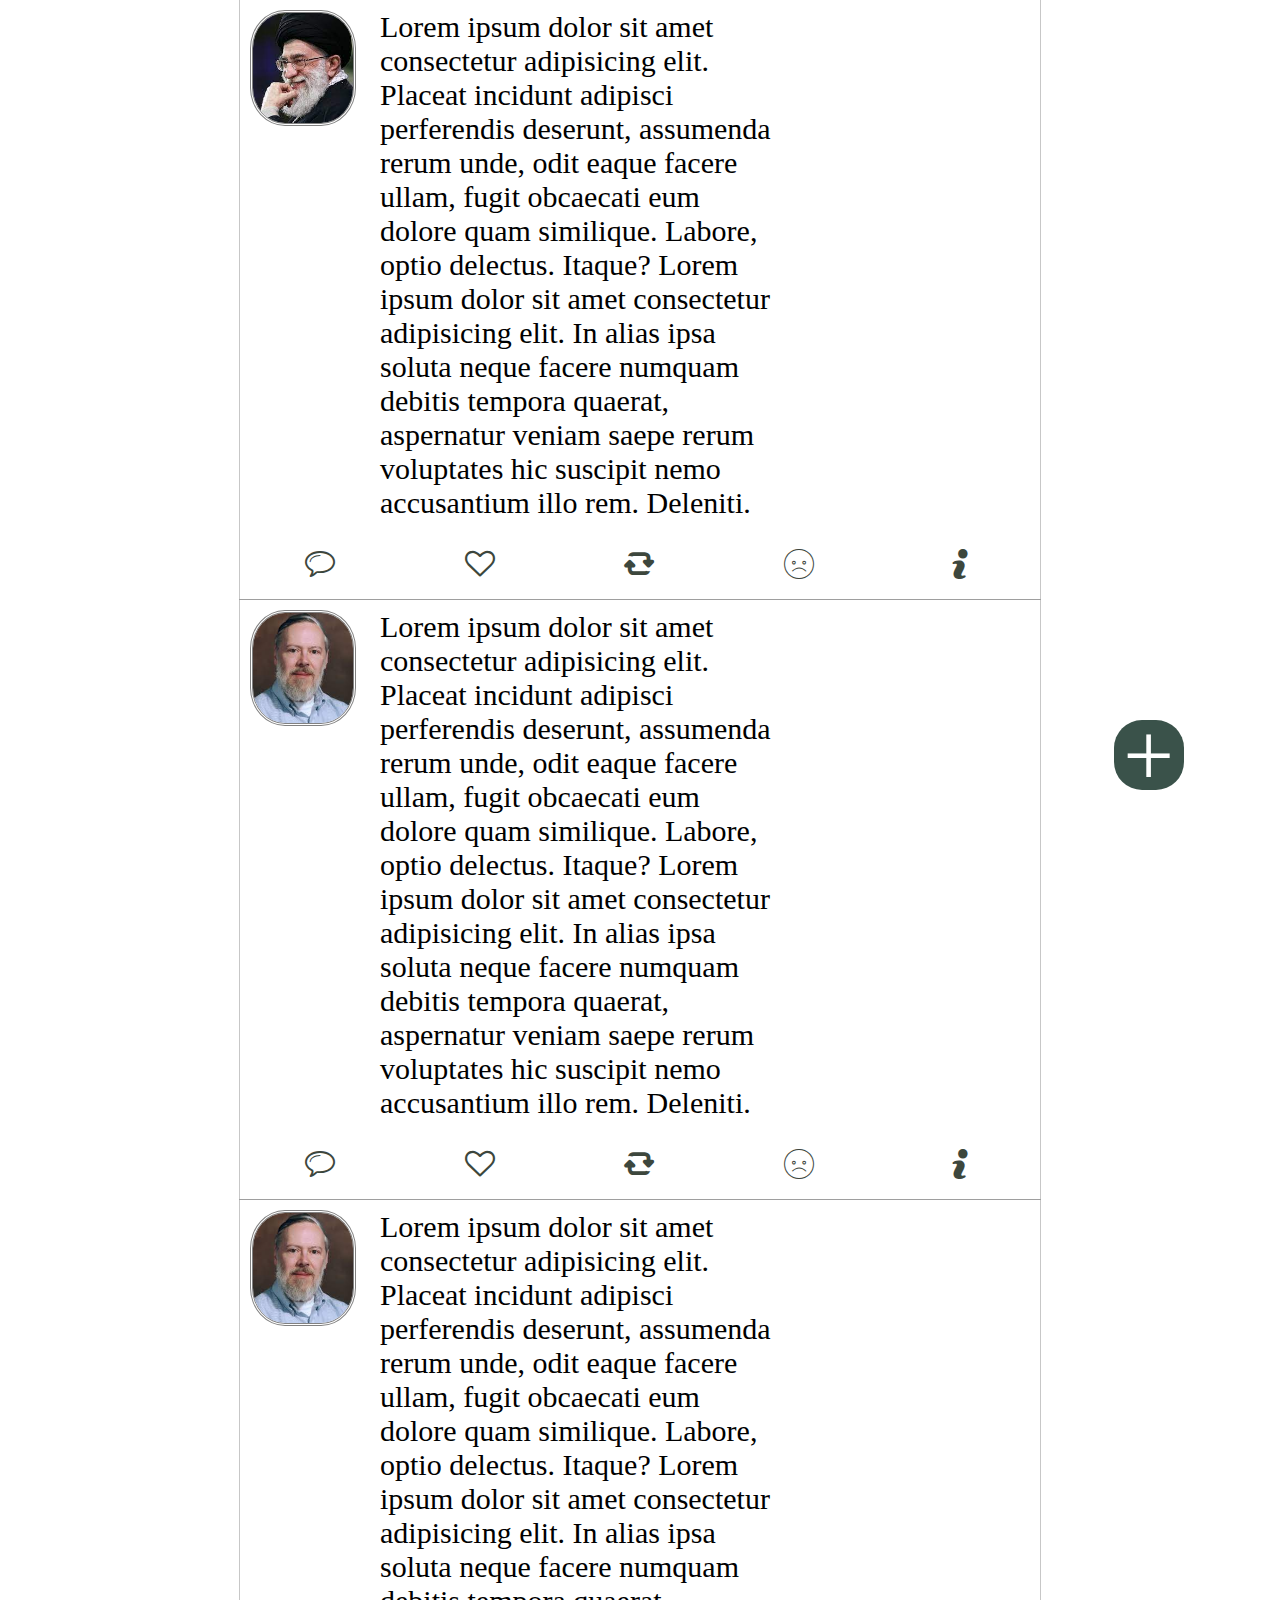
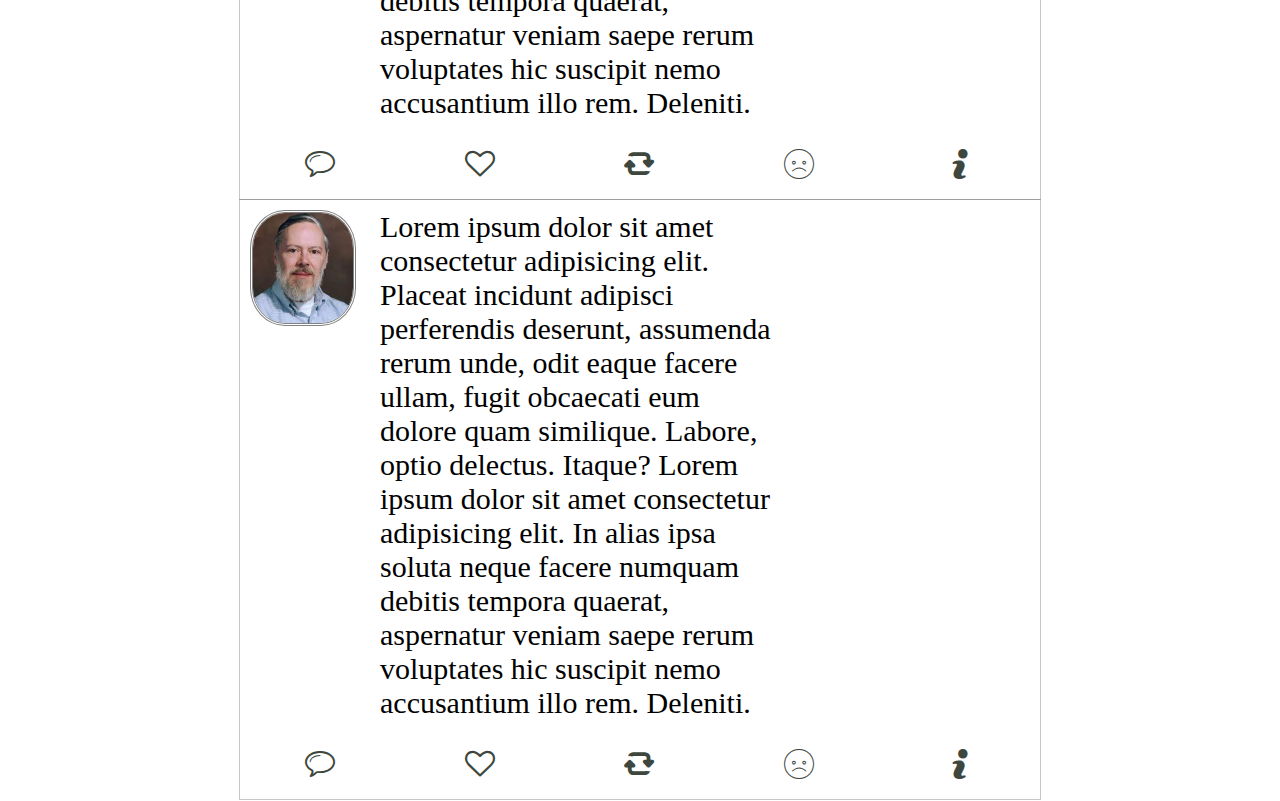
<file: index.html>
<!DOCTYPE html>
<html lang="fa-IR">
    <head>
        <link rel="stylesheet" href="style/style.css">
        <meta charset="UTF-8" />
        <meta http-equiv="X-UA-Compatible" content="IE=edge" />
        <meta
            name="viewport"
            content="width=device-width, initial-scale=1.0"
            ;
        />
        <title>Document</title>

    </head>
    <body>
        <div id="wrapper" class="flex">
            <main>
                <table class="collabse">
                    <tbody>
                        <tr>
                            <article>
                                <a href="#"
                                    ><img
                                        src="images/download.jpeg"
                                        alt="username"
                                /></a>
                                <p class="content">
                                    Lorem ipsum dolor sit amet consectetur
                                    adipisicing elit. Placeat incidunt adipisci
                                    perferendis deserunt, assumenda rerum unde,
                                    odit eaque facere ullam, fugit obcaecati eum
                                    dolore quam similique. Labore, optio
                                    delectus. Itaque? Lorem ipsum dolor sit amet
                                    consectetur adipisicing elit. In alias ipsa
                                    soluta neque facere numquam debitis tempora
                                    quaerat, aspernatur veniam saepe rerum
                                    voluptates hic suscipit nemo accusantium
                                    illo rem. Deleniti.
                                </p>
                                <footer class="footer">
                                    <div title="comments">A</div>
                                    <div title="like">B</div>
                                    <div title="republish">E</div>
                                    <div title="dislike">I</div>
                                    <div title="information">J</div>
                                </footer>
                            </article>
                            <article>
                                <a href="#"
                                    ><img
                                        src="images/download2.jpeg"
                                        alt="username"
                                /></a>
                                <p class="content">
                                    Lorem ipsum dolor sit amet consectetur
                                    adipisicing elit. Placeat incidunt adipisci
                                    perferendis deserunt, assumenda rerum unde,
                                    odit eaque facere ullam, fugit obcaecati eum
                                    dolore quam similique. Labore, optio
                                    delectus. Itaque? Lorem ipsum dolor sit amet
                                    consectetur adipisicing elit. In alias ipsa
                                    soluta neque facere numquam debitis tempora
                                    quaerat, aspernatur veniam saepe rerum
                                    voluptates hic suscipit nemo accusantium
                                    illo rem. Deleniti.
                                </p>
                                <footer class="footer">
                                    <div title="comments">A</div>
                                    <div title="like">B</div>
                                    <div title="republish">E</div>
                                    <div title="dislike">I</div>
                                    <div title="information">J</div>
                                </footer>
                            </article>
                            <article>
                                <a href="#"
                                    ><img
                                        src="images/download2.jpeg"
                                        alt="username"
                                /></a>
                                <p class="content">
                                    Lorem ipsum dolor sit amet consectetur
                                    adipisicing elit. Placeat incidunt adipisci
                                    perferendis deserunt, assumenda rerum unde,
                                    odit eaque facere ullam, fugit obcaecati eum
                                    dolore quam similique. Labore, optio
                                    delectus. Itaque? Lorem ipsum dolor sit amet
                                    consectetur adipisicing elit. In alias ipsa
                                    soluta neque facere numquam debitis tempora
                                    quaerat, aspernatur veniam saepe rerum
                                    voluptates hic suscipit nemo accusantium
                                    illo rem. Deleniti.
                                </p>
                                <footer class="footer">
                                    <div title="comments">A</div>
                                    <div title="like">B</div>
                                    <div title="republish">E</div>
                                    <div title="dislike">I</div>
                                    <div title="information">J</div>
                                </footer>
                            </article>
                            <article>
                                <a href="#"
                                    ><img
                                        src="images/download2.jpeg"
                                        alt="username"
                                /></a>
                                <p class="content">
                                    Lorem ipsum dolor sit amet consectetur
                                    adipisicing elit. Placeat incidunt adipisci
                                    perferendis deserunt, assumenda rerum unde,
                                    odit eaque facere ullam, fugit obcaecati eum
                                    dolore quam similique. Labore, optio
                                    delectus. Itaque? Lorem ipsum dolor sit amet
                                    consectetur adipisicing elit. In alias ipsa
                                    soluta neque facere numquam debitis tempora
                                    quaerat, aspernatur veniam saepe rerum
                                    voluptates hic suscipit nemo accusantium
                                    illo rem. Deleniti.
                                </p>
                                <footer class="footer">
                                    <div title="comments">A</div>
                                    <div title="like">B</div>
                                    <div title="republish">E</div>
                                    <div title="dislike">I</div>
                                    <div title="information">J</div>
                                </footer>
                            </article>
                        </tr>
                    </tbody>
                </table>
            </main>
            <aside>
                <section>+</section>
                <div class="creator-wrapper none">
                    <textarea
                        placeholder="hello"
                        name="poster"
                        id="pos1"
                        cols="30"
                        rows="21"
                    ></textarea>
                    <button class="button">insert</button>
                </div>
            </aside>
        </div>

        <script src="index.js" defer></script>
    </body>
</html>
</file>
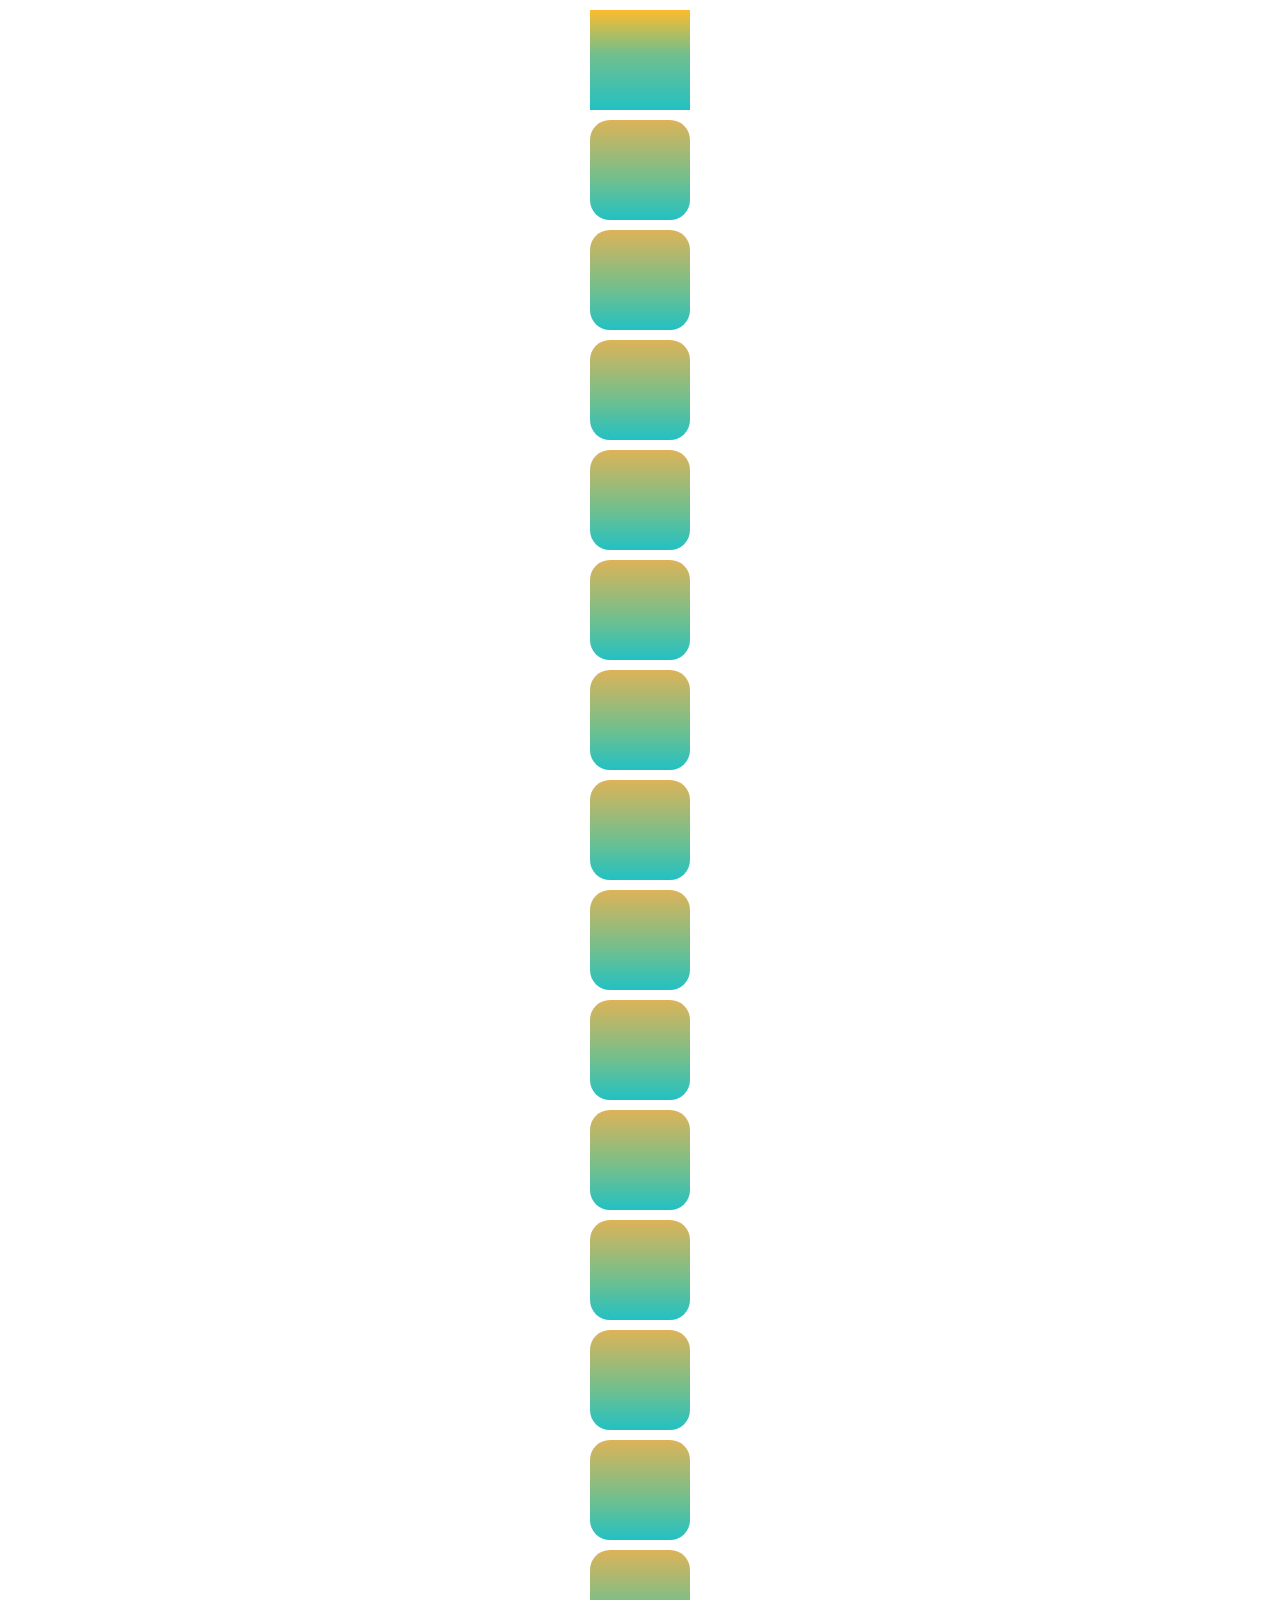
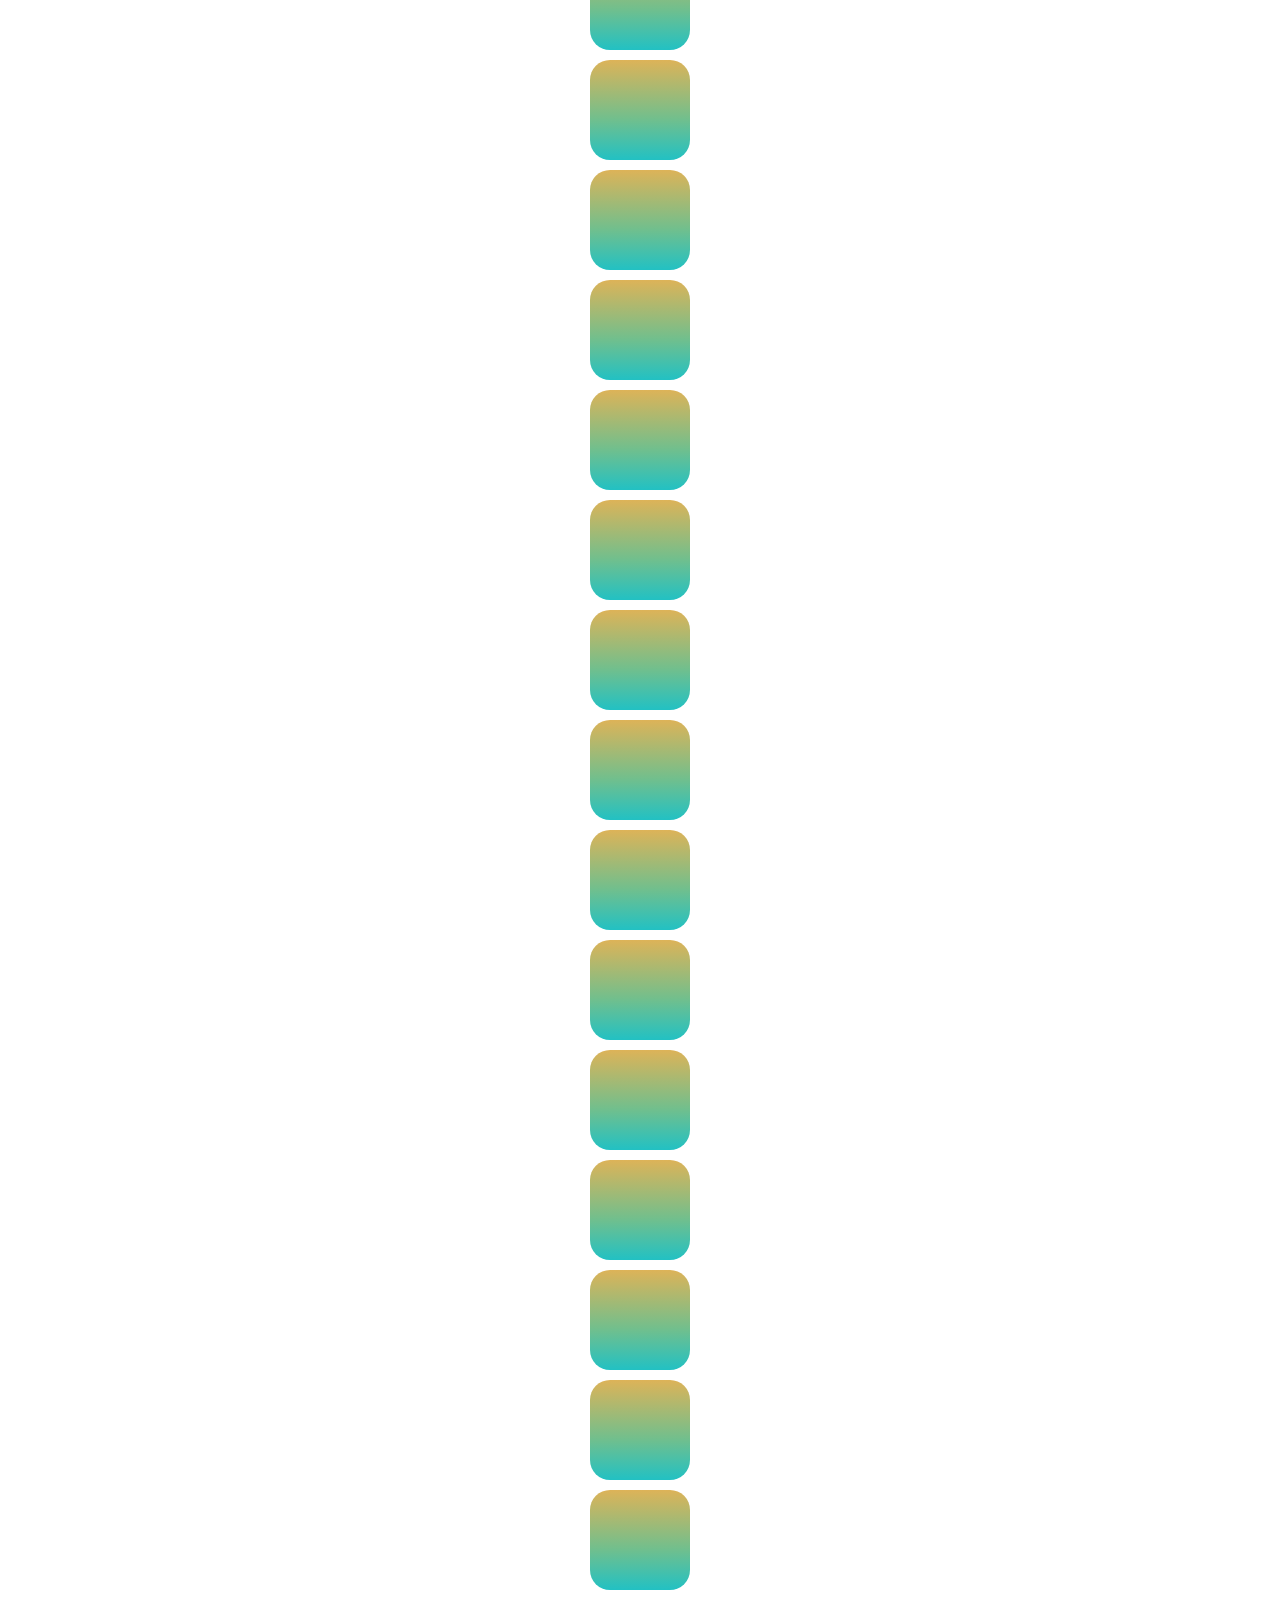
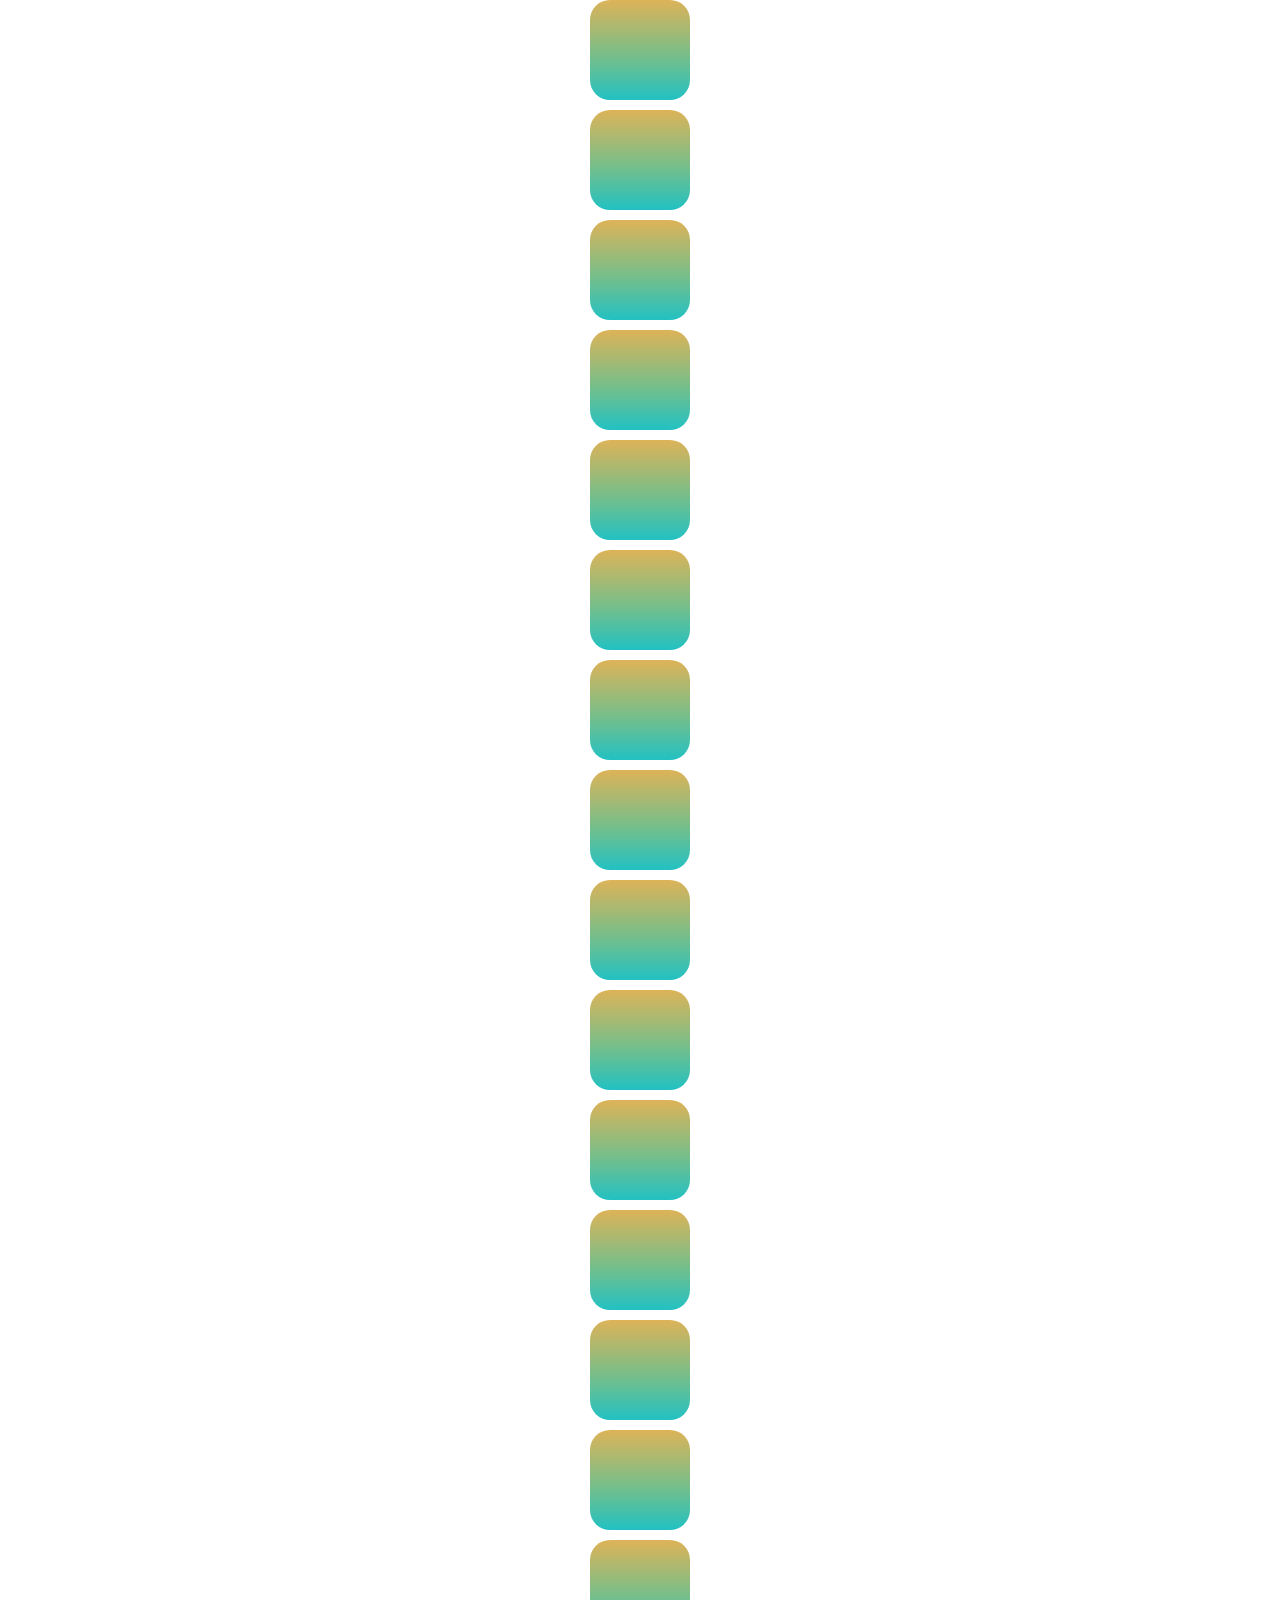
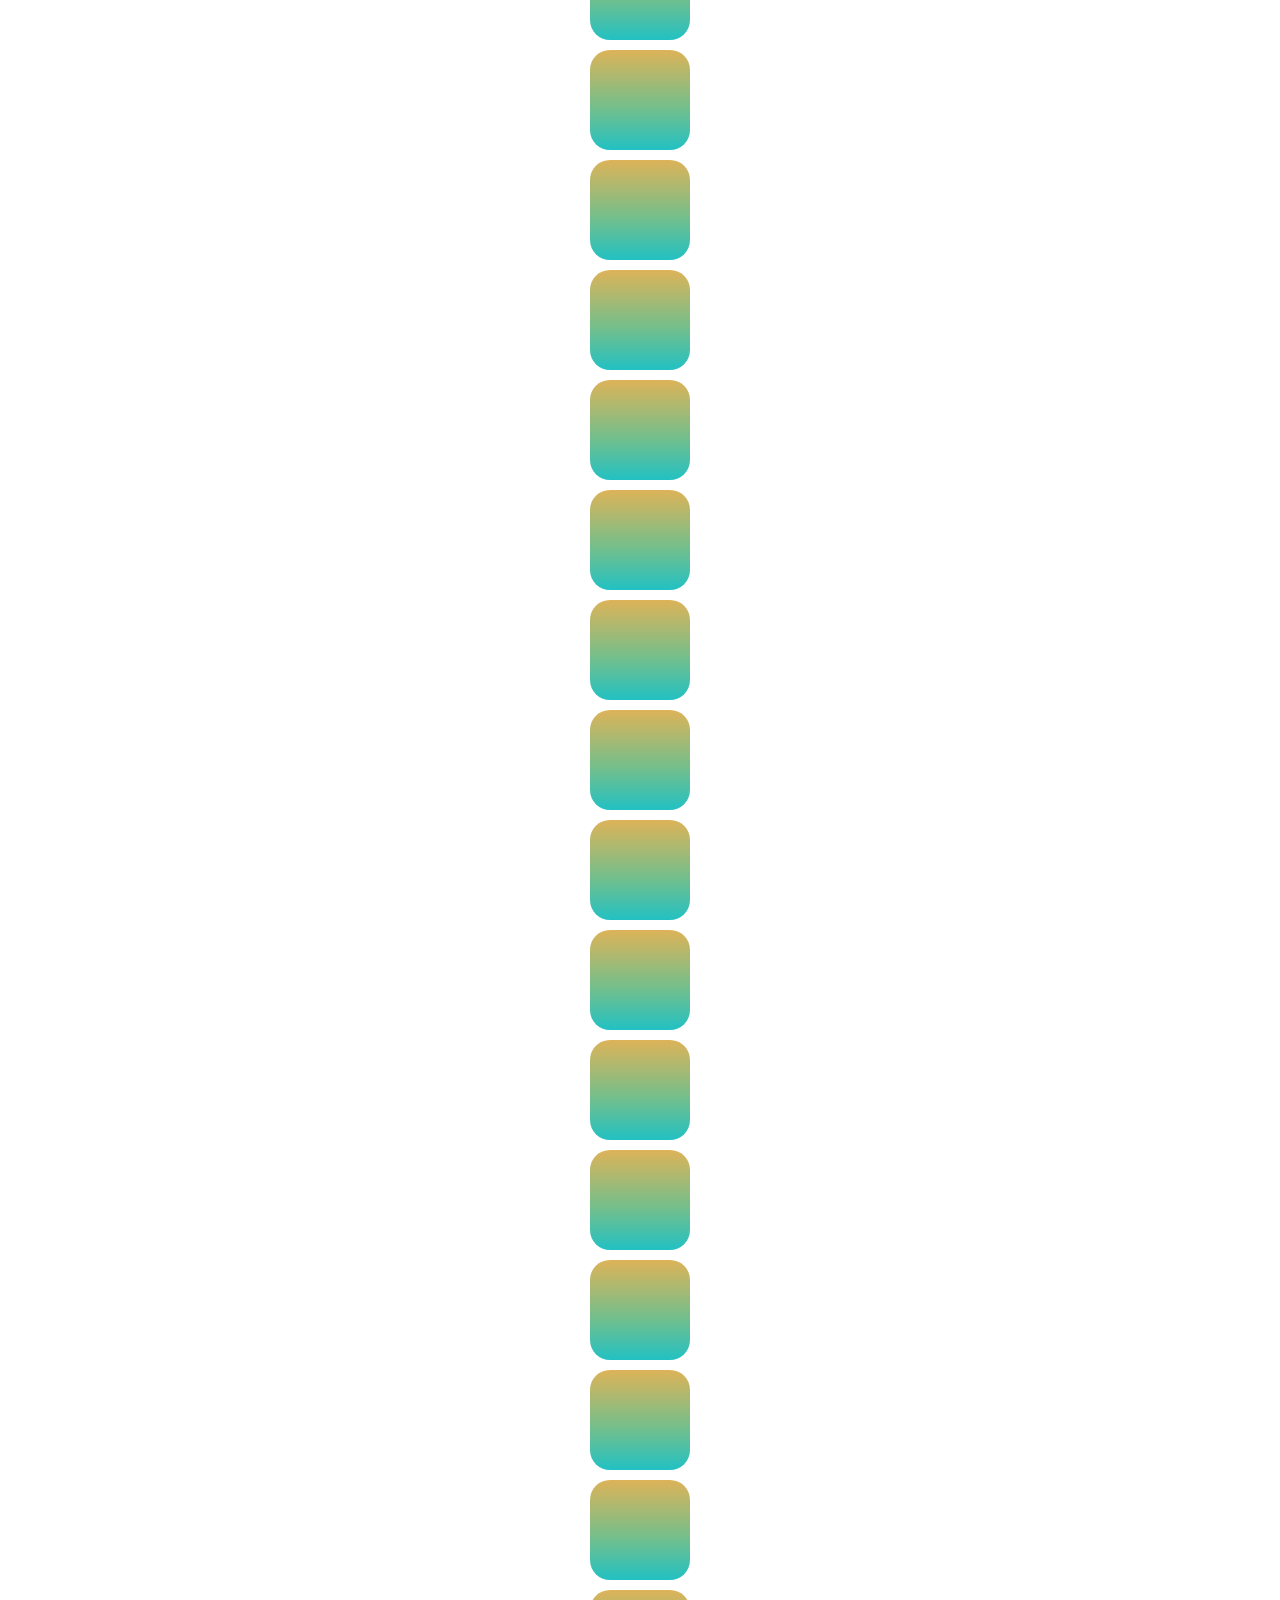
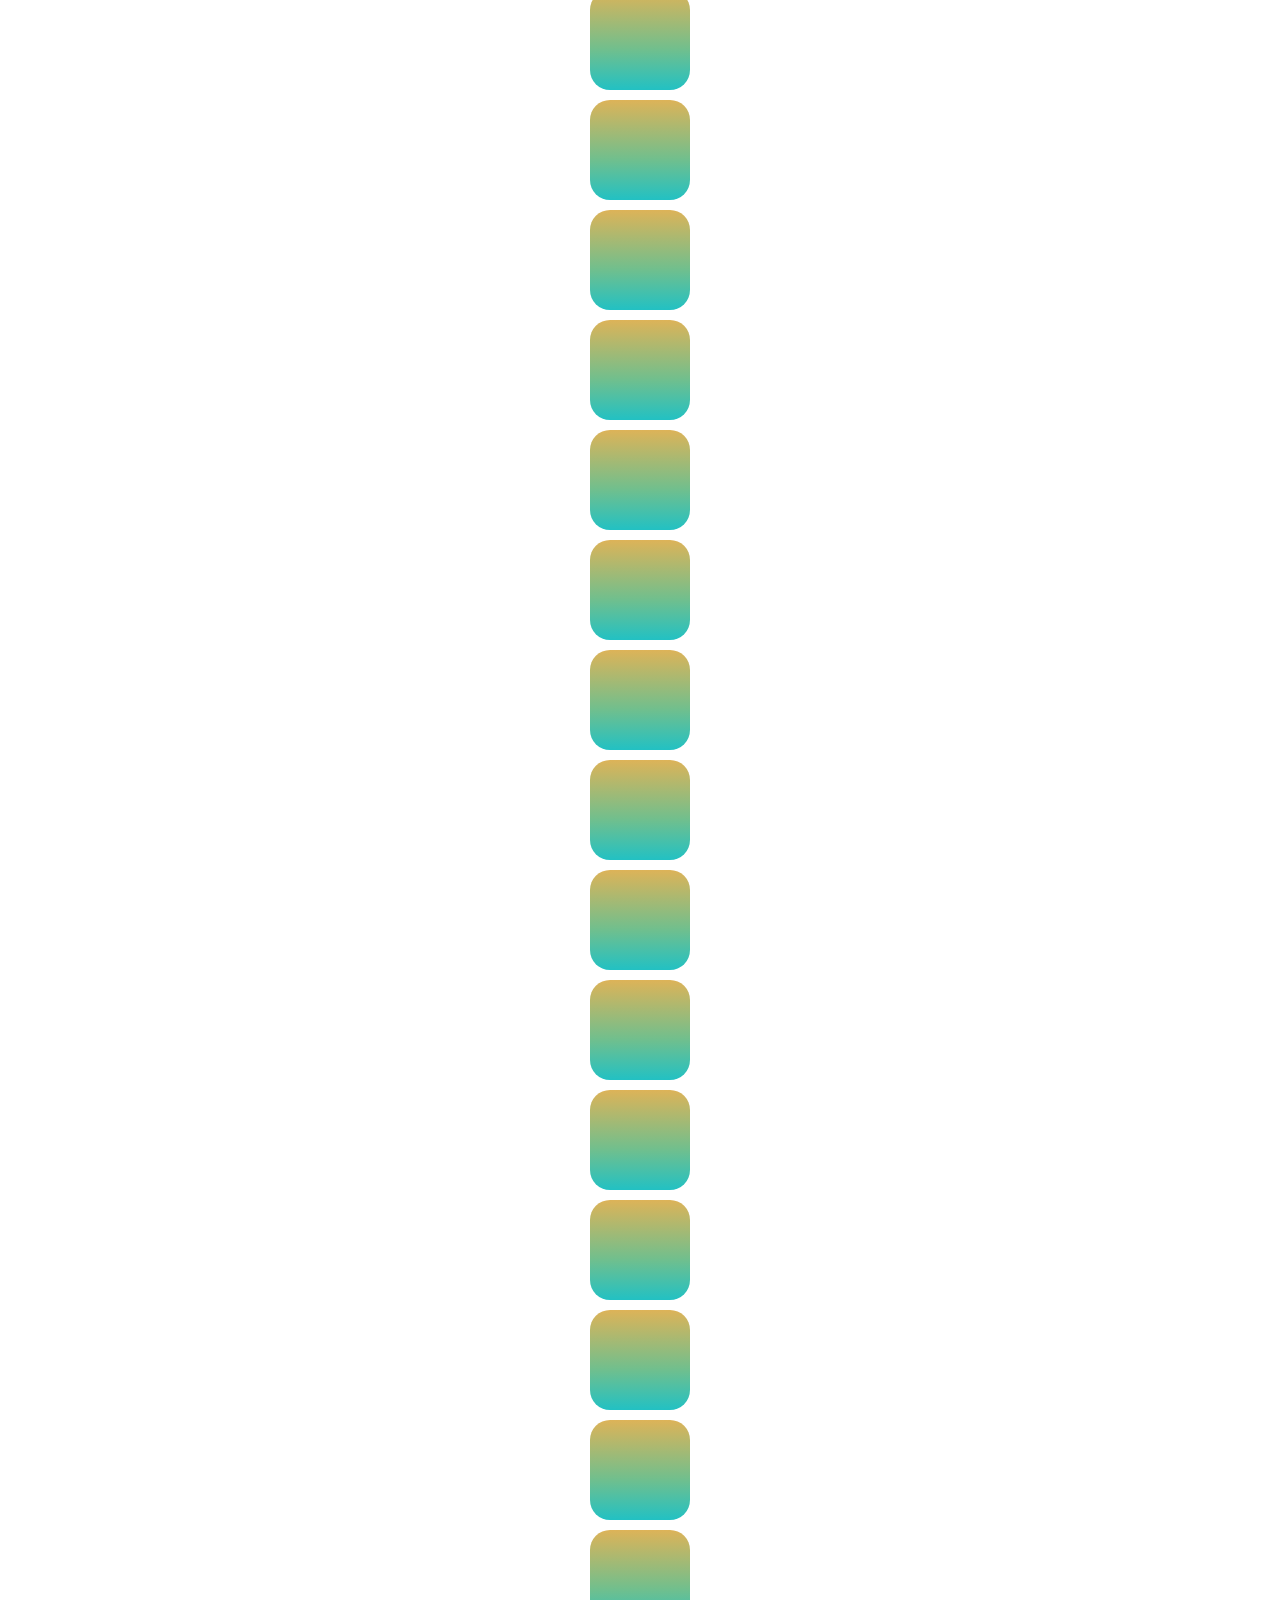
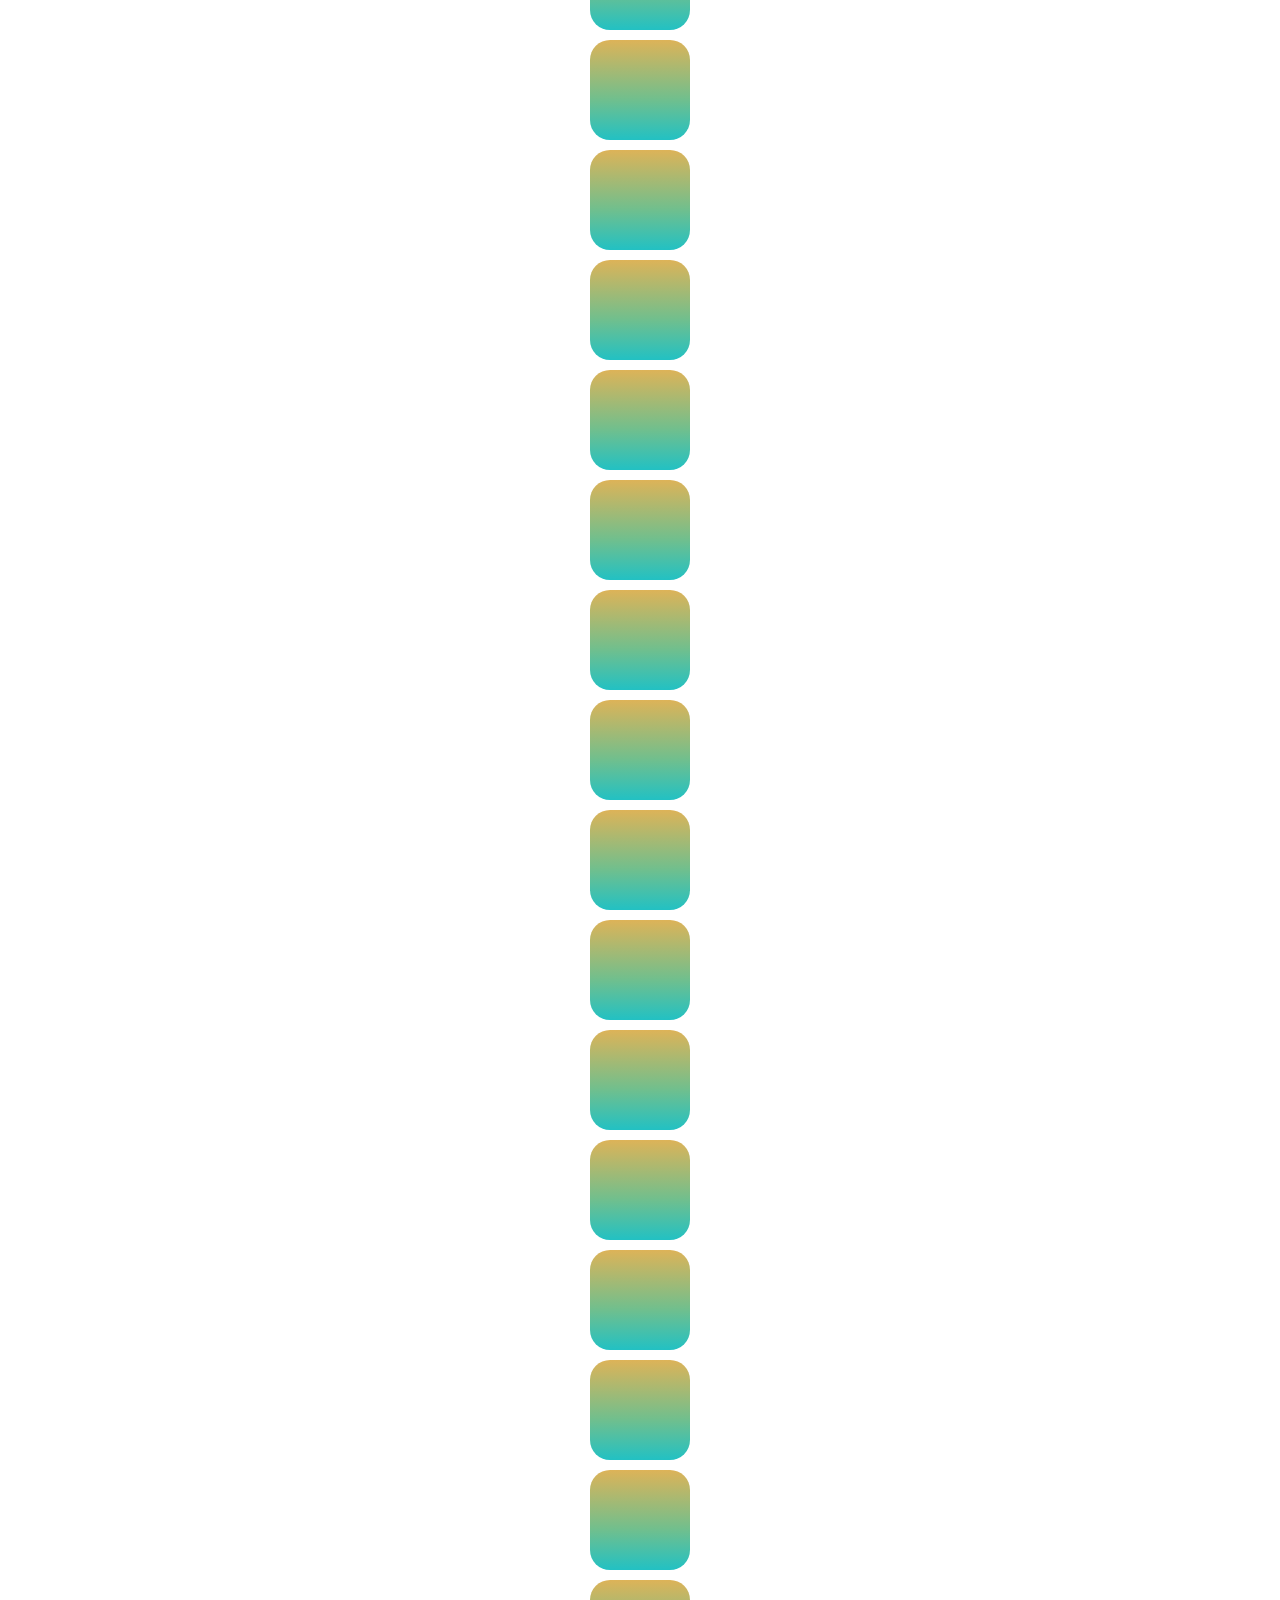
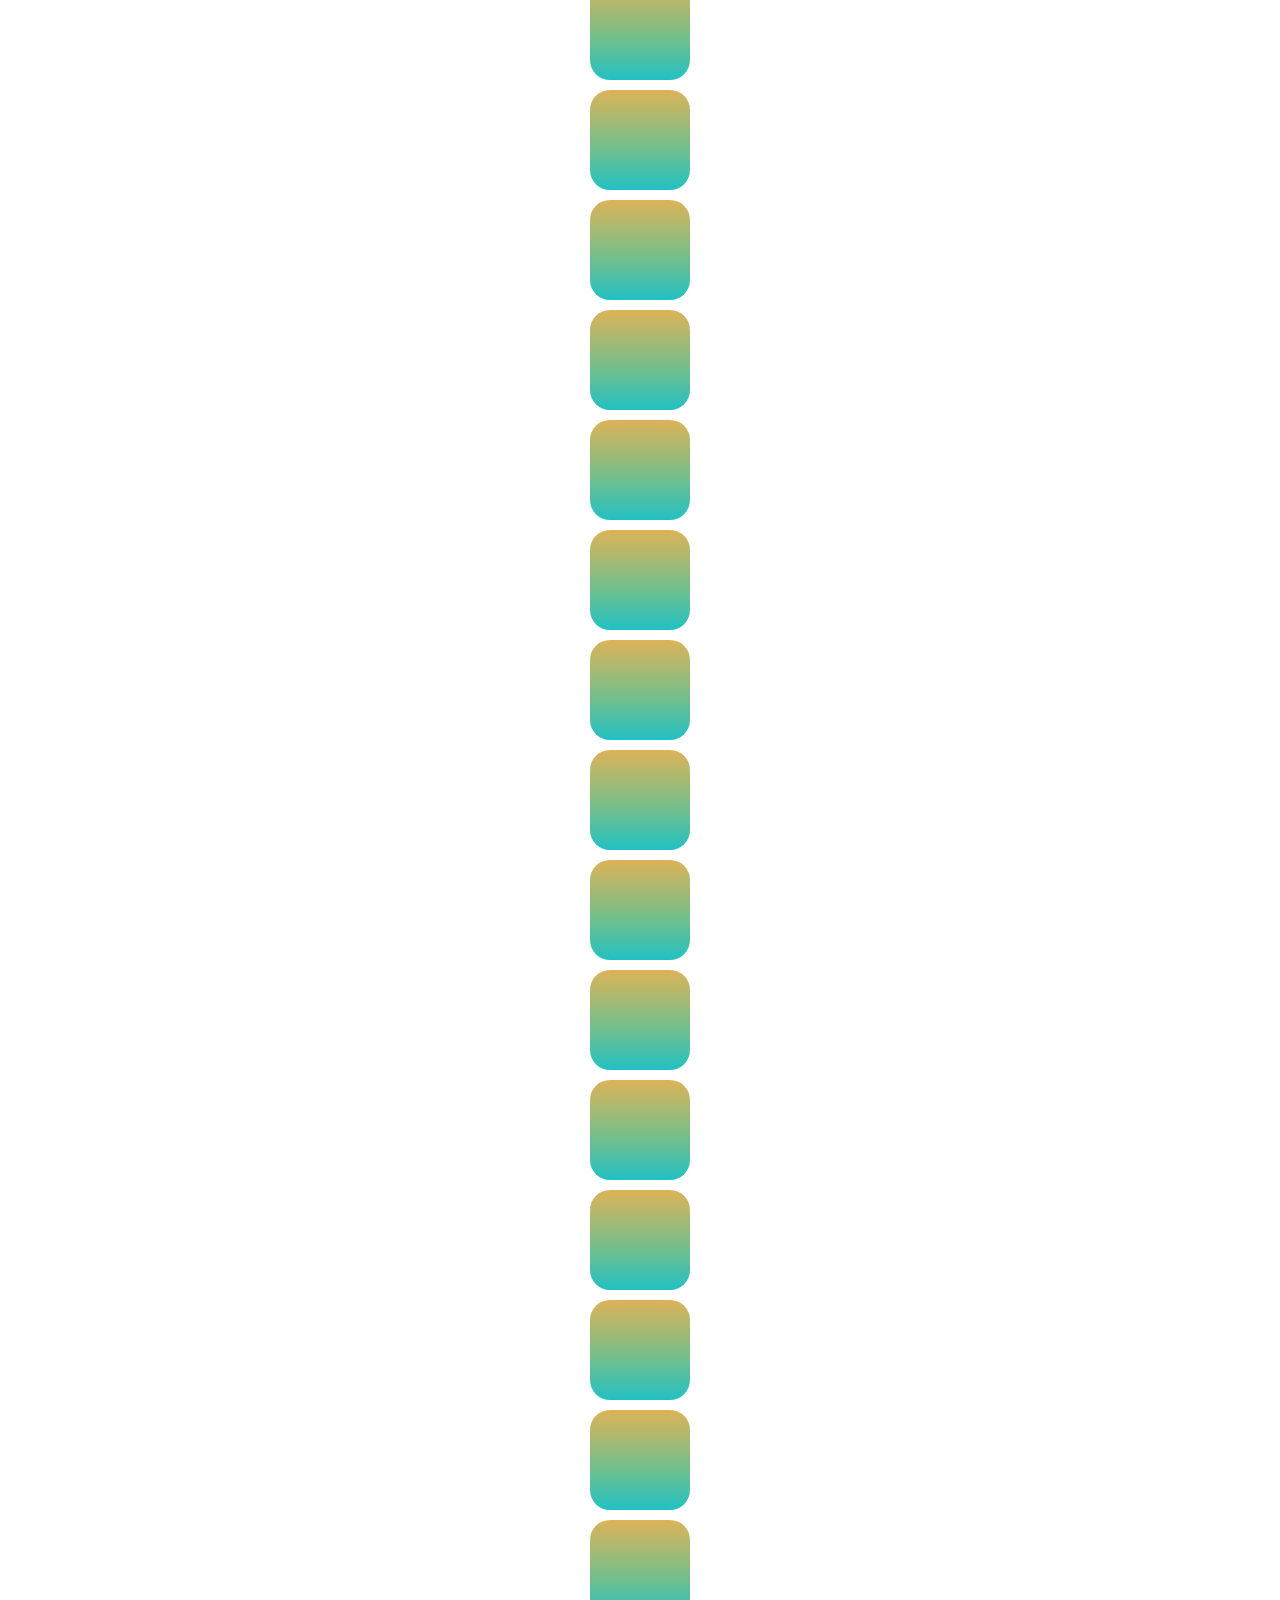
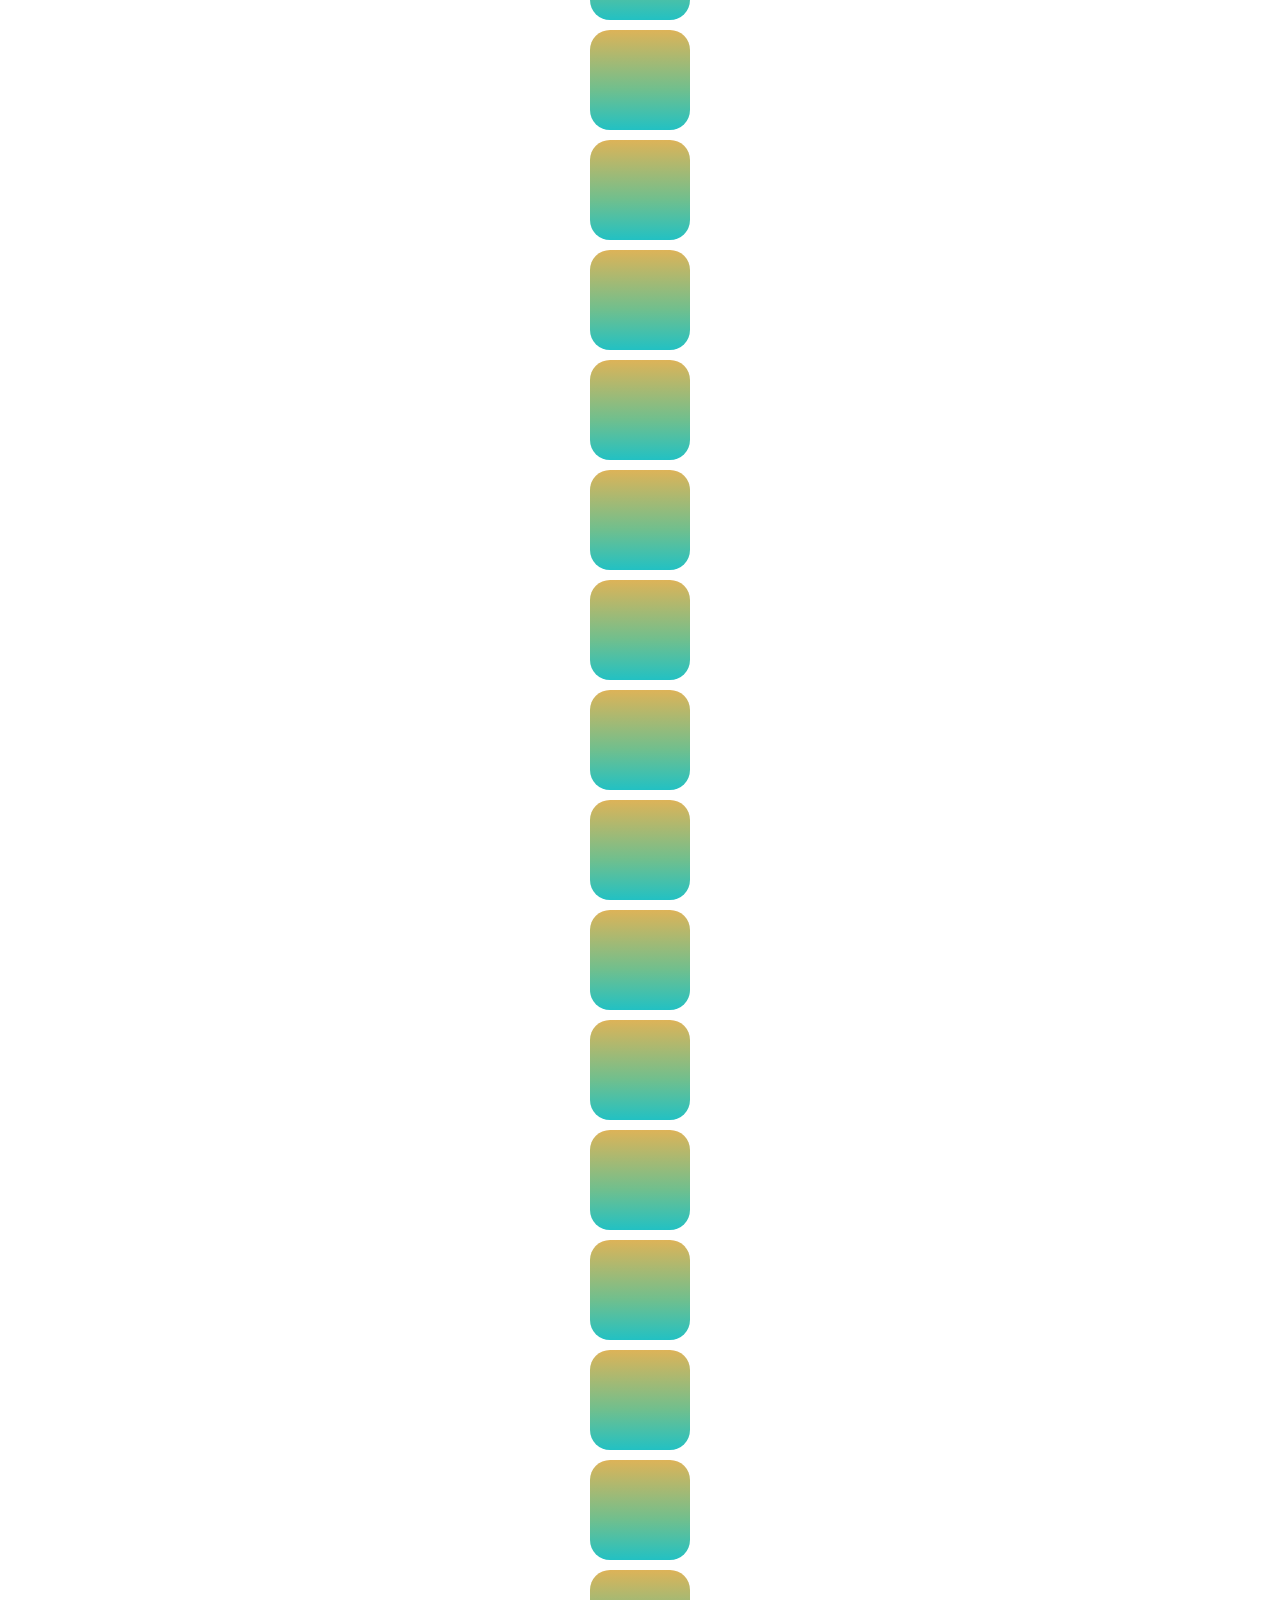
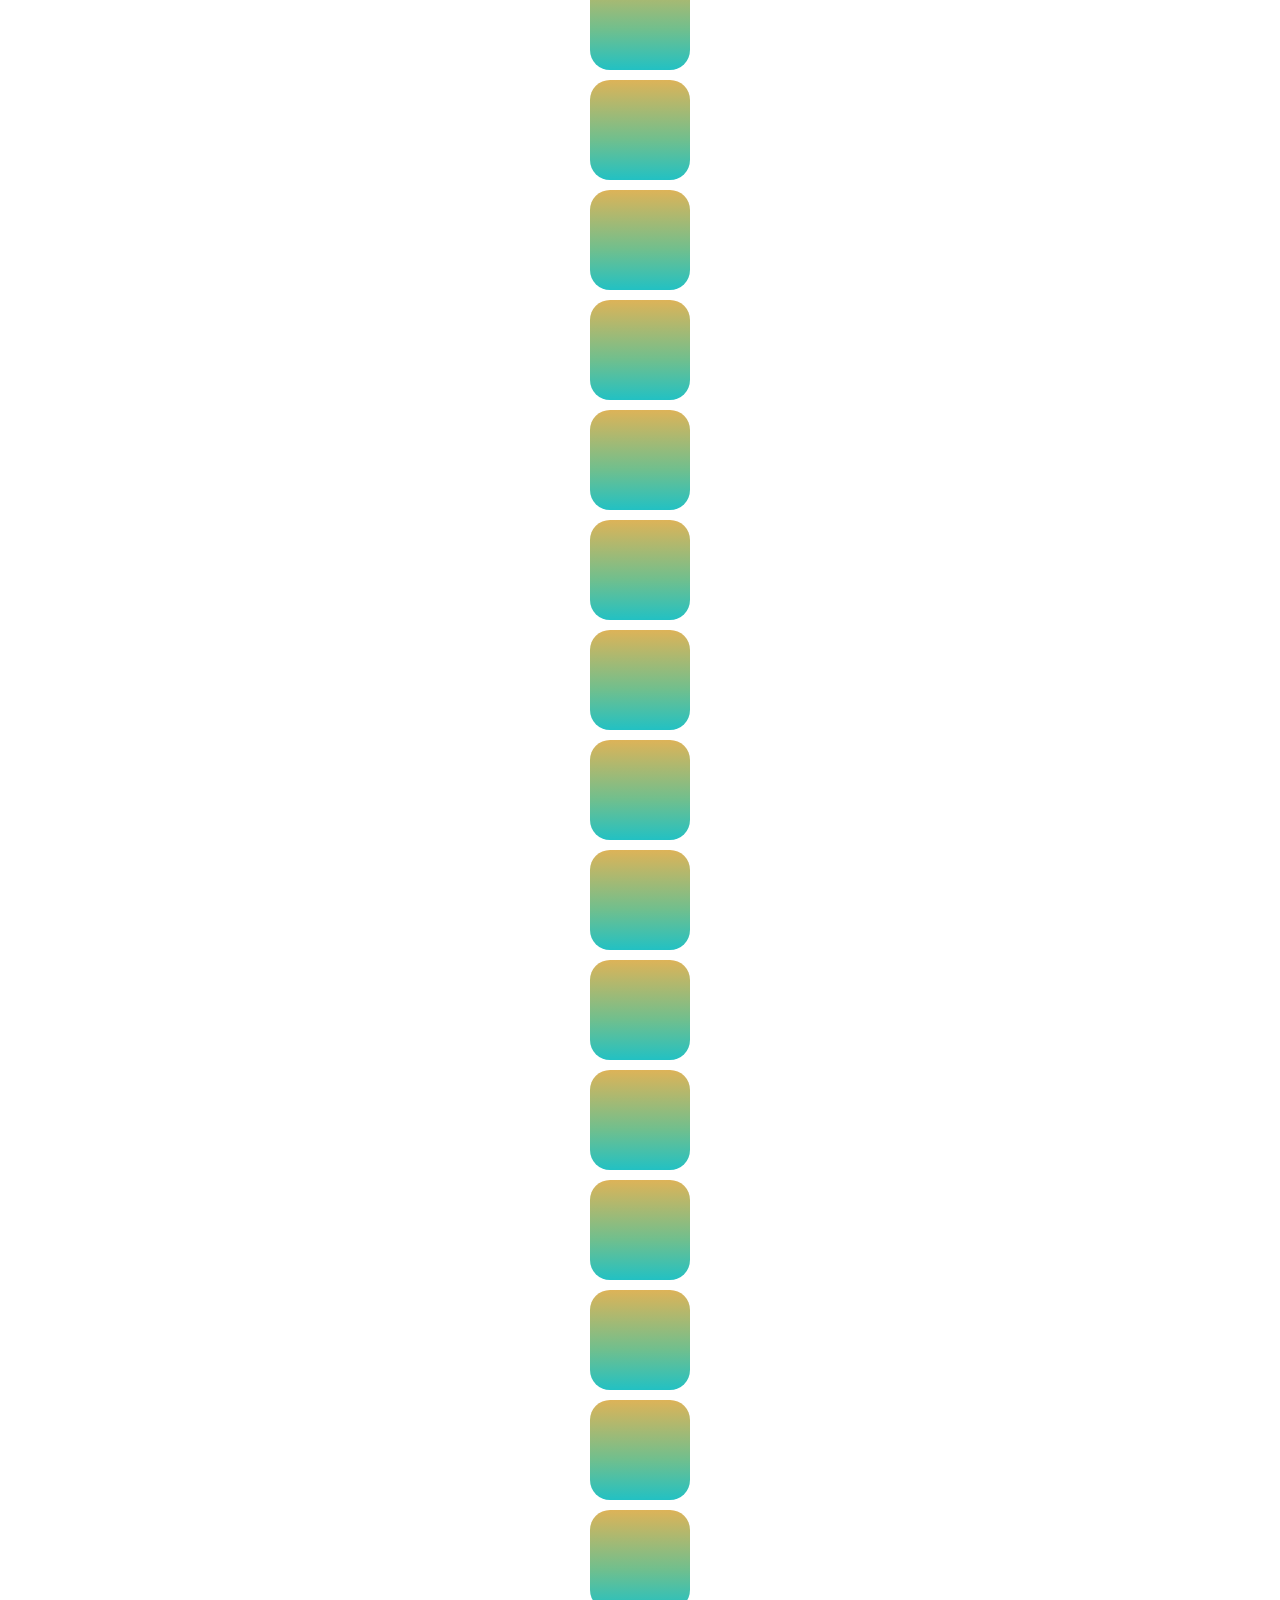
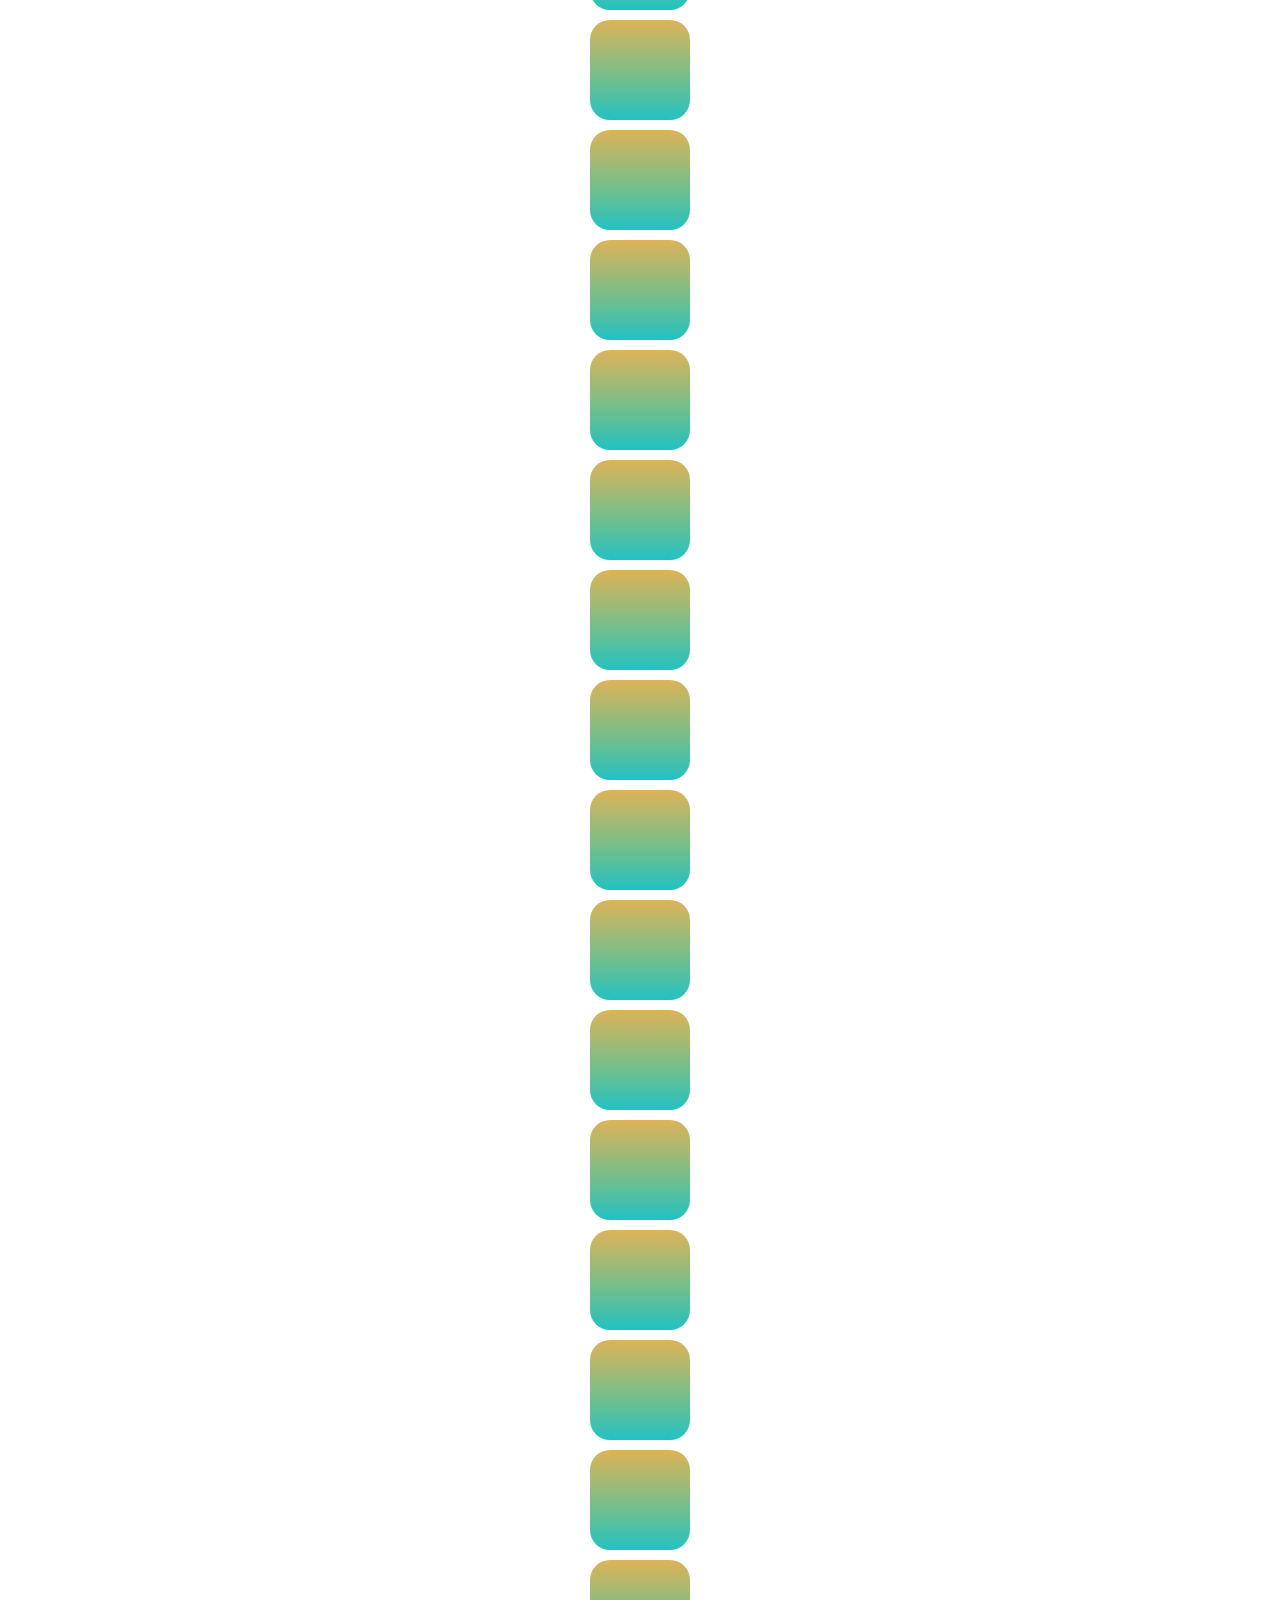
<file: scroll.html>
<!DOCTYPE html>
<html lang="en">
<head>
    <meta charset="UTF-8">
    <meta http-equiv="X-UA-Compatible" content="IE=edge">
    <meta name="viewport" content="width=device-width, initial-scale=1.0">
    <title>Document</title>
</head>
<body>
    <div class="message" style="position: fixed; top: 80vh; left: 80vw;">

    </div>
    <div style="background: rgb(34,193,195);
    background: linear-gradient(0deg, rgba(34,193,195,1) 0%, rgba(113,191,141,1) 56%, rgba(253,187,45,1) 100%); height: 100px; width: 100px; margin: 10px auto;"></div>
    <script src="scripts/scroll.js" defer></script>
</body>
</html>
</file>
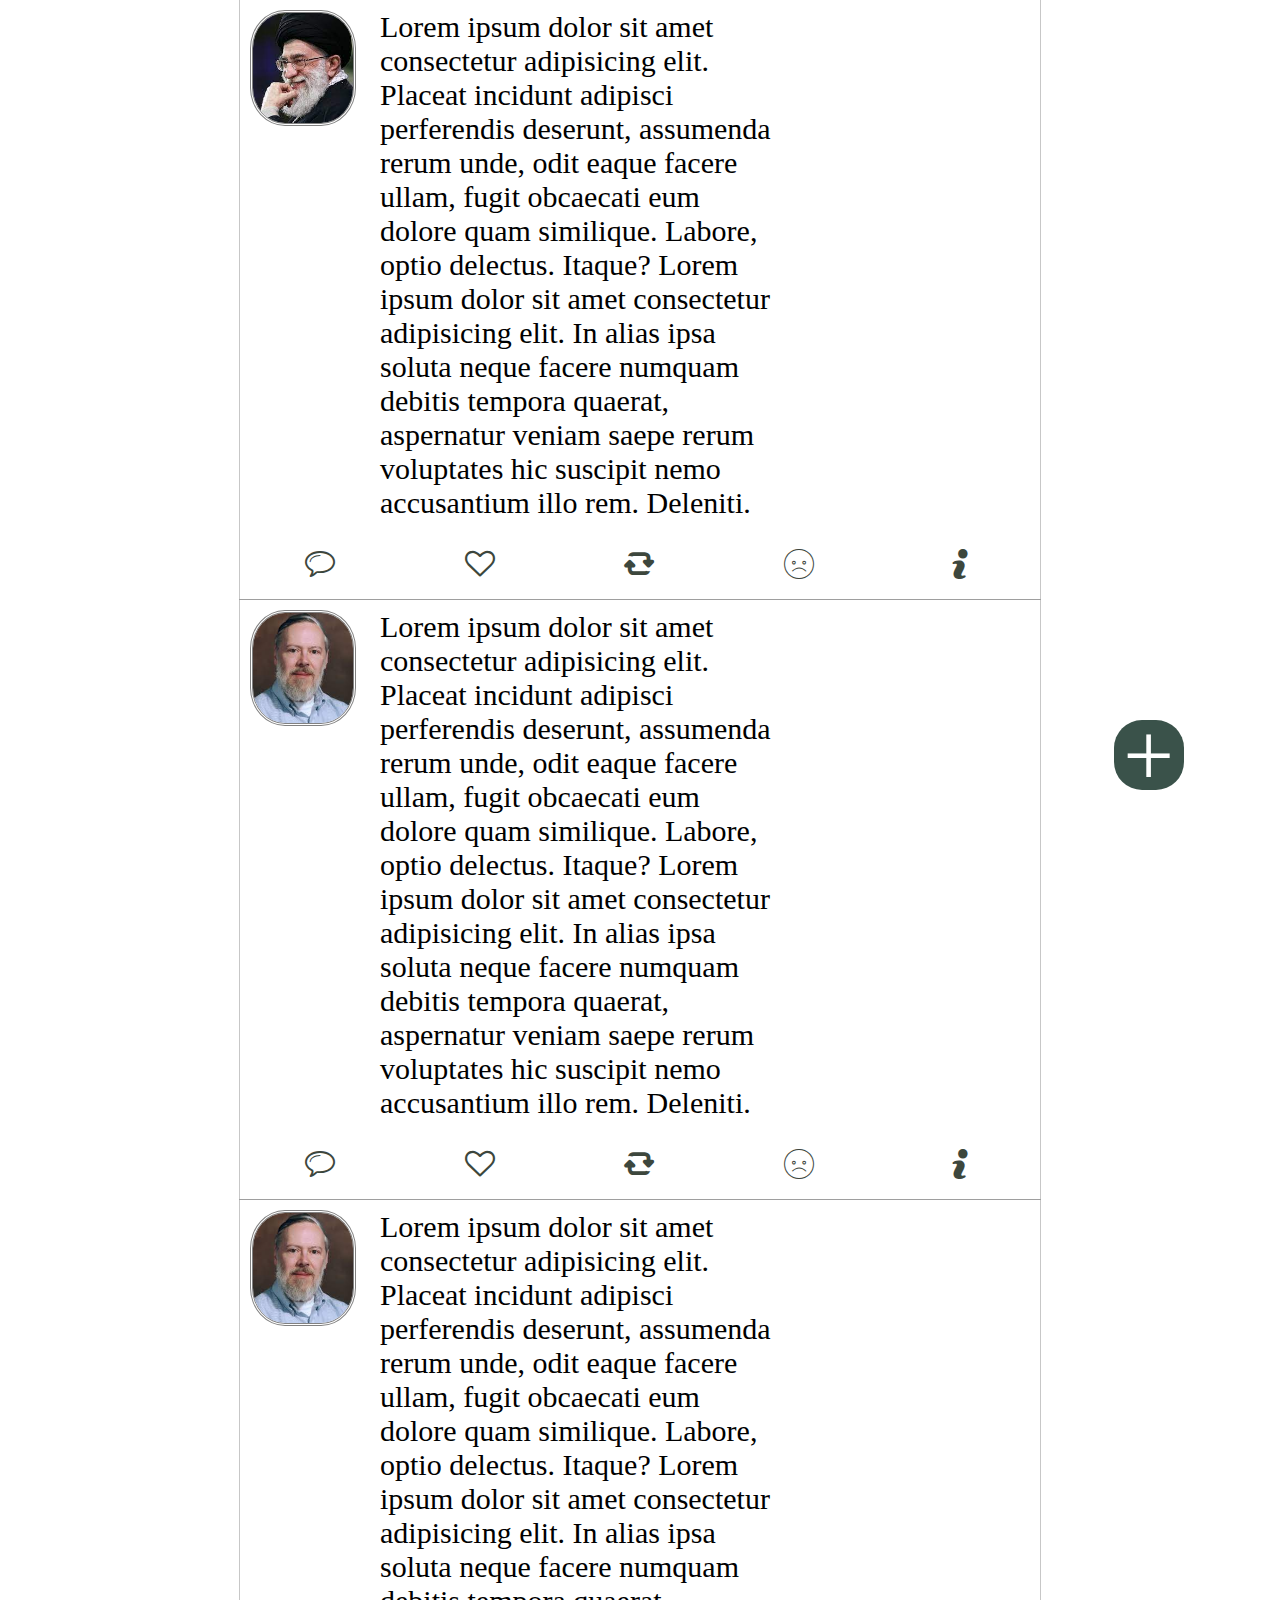
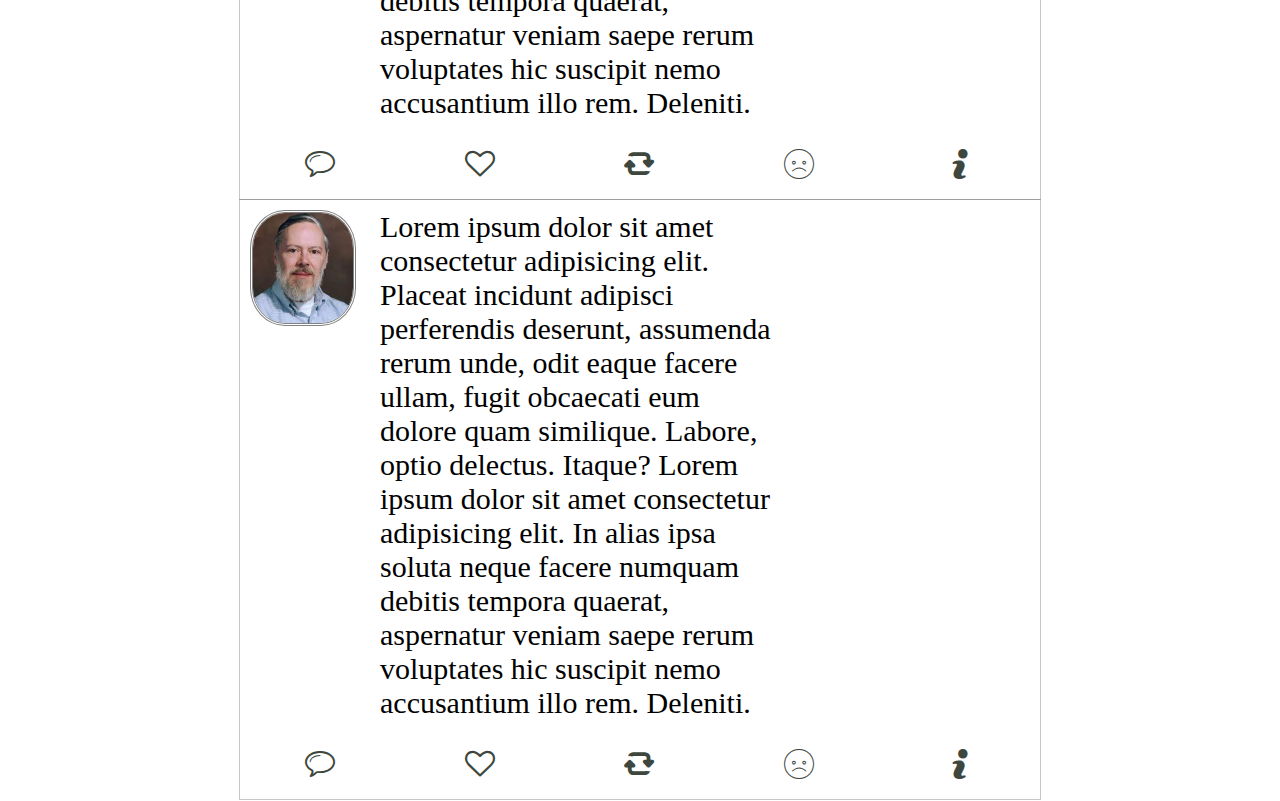
<file: tweat.html>
<!DOCTYPE html>
<html lang="fa-IR">
    <head>
        <link rel="stylesheet" href="style/style.css">
        <meta charset="UTF-8" />
        <meta http-equiv="X-UA-Compatible" content="IE=edge" />
        <meta
            name="viewport"
            content="width=device-width, initial-scale=1.0"
            ;
        />
        <title>Document</title>
        <style>
            div::selection {
                user-select:none;
            }
        </style>

    </head>
    <body>
        <div id="wrapper" class="flex">
            <main>
                <table class="collabse">
                    <tbody>
                        <tr class="list">
                            <article>
                                <a href="#"
                                    ><img
                                        src="images/download.jpeg"
                                        alt="username"
                                /></a>
                                <p class="content">
                                    Lorem ipsum dolor sit amet consectetur
                                    adipisicing elit. Placeat incidunt adipisci
                                    perferendis deserunt, assumenda rerum unde,
                                    odit eaque facere ullam, fugit obcaecati eum
                                    dolore quam similique. Labore, optio
                                    delectus. Itaque? Lorem ipsum dolor sit amet
                                    consectetur adipisicing elit. In alias ipsa
                                    soluta neque facere numquam debitis tempora
                                    quaerat, aspernatur veniam saepe rerum
                                    voluptates hic suscipit nemo accusantium
                                    illo rem. Deleniti.
                                </p>
                                <footer class="footer">
                                    <div title="comments">A</div>
                                    <div title="like">B</div>
                                    <div title="republish">E</div>
                                    <div title="dislike">I</div>
                                    <div title="information">J</div>
                                </footer>
                            </article>
                            <article>
                                <a href="#"
                                    ><img
                                        src="images/download2.jpeg"
                                        alt="username"
                                /></a>
                                <p class="content">
                                    Lorem ipsum dolor sit amet consectetur
                                    adipisicing elit. Placeat incidunt adipisci
                                    perferendis deserunt, assumenda rerum unde,
                                    odit eaque facere ullam, fugit obcaecati eum
                                    dolore quam similique. Labore, optio
                                    delectus. Itaque? Lorem ipsum dolor sit amet
                                    consectetur adipisicing elit. In alias ipsa
                                    soluta neque facere numquam debitis tempora
                                    quaerat, aspernatur veniam saepe rerum
                                    voluptates hic suscipit nemo accusantium
                                    illo rem. Deleniti.
                                </p>
                                <footer class="footer">
                                    <div title="comments">A</div>
                                    <div title="like">B</div>
                                    <div title="republish">E</div>
                                    <div title="dislike">I</div>
                                    <div title="information">J</div>
                                </footer>
                            </article>
                            <article>
                                <a href="#"
                                    ><img
                                        src="images/download2.jpeg"
                                        alt="username"
                                /></a>
                                <p class="content">
                                    Lorem ipsum dolor sit amet consectetur
                                    adipisicing elit. Placeat incidunt adipisci
                                    perferendis deserunt, assumenda rerum unde,
                                    odit eaque facere ullam, fugit obcaecati eum
                                    dolore quam similique. Labore, optio
                                    delectus. Itaque? Lorem ipsum dolor sit amet
                                    consectetur adipisicing elit. In alias ipsa
                                    soluta neque facere numquam debitis tempora
                                    quaerat, aspernatur veniam saepe rerum
                                    voluptates hic suscipit nemo accusantium
                                    illo rem. Deleniti.
                                </p>
                                <footer class="footer">
                                    <div title="comments">A</div>
                                    <div title="like">B</div>
                                    <div title="republish">E</div>
                                    <div title="dislike">I</div>
                                    <div title="information">J</div>
                                </footer>
                            </article>
                            <article>
                                <a href="#"
                                    ><img
                                        src="images/download2.jpeg"
                                        alt="username"
                                /></a>
                                <p class="content">
                                    Lorem ipsum dolor sit amet consectetur
                                    adipisicing elit. Placeat incidunt adipisci
                                    perferendis deserunt, assumenda rerum unde,
                                    odit eaque facere ullam, fugit obcaecati eum
                                    dolore quam similique. Labore, optio
                                    delectus. Itaque? Lorem ipsum dolor sit amet
                                    consectetur adipisicing elit. In alias ipsa
                                    soluta neque facere numquam debitis tempora
                                    quaerat, aspernatur veniam saepe rerum
                                    voluptates hic suscipit nemo accusantium
                                    illo rem. Deleniti.
                                </p>
                                <footer class="footer">
                                    <div title="comments">A</div>
                                    <div title="like">B</div>
                                    <div title="republish">E</div>
                                    <div title="dislike">I</div>
                                    <div title="information">J</div>
                                </footer>
                            </article>
                        </tr>
                    </tbody>
                </table>
            </main>
            <aside>
                <section>+</section>
                <div class="creator-wrapper none">
                    <textarea
                        placeholder="hello"
                        name="poster"
                        id="pos1"
                        cols="30"
                        rows="21"
                    ></textarea>
                    <button class="button">insert</button>
                </div>
            </aside>
        </div>

        <script src="scripts/index.js" defer></script>
    </body>
</html>
</file>
<file: style/style.css>
* {
    margin: 0;
    padding: 0;
    border: 0;
    outline: 0;
}
:root {
    --g: rgba(115, 149, 129, 0.342);
    --r: rgba(246, 189, 189, 0.267);
    --b: rgba(186, 215, 245, 0.548);
    --y: rgba(253, 231, 159, 0.363);
    --gr: rgba(11, 32, 53, 0.219);

    --cg: rgb(37, 93, 61);
    --cr: rgb(167, 73, 73);
    --cb: rgb(0, 63, 131);
    --cy: rgb(158, 121, 0);
    --cgr: rgb(44, 44, 44);
}
@font-face {
    font-family: icon2;
    src: url(../font/fonts/2/fonts/Glyphter.woff);
}

@font-face {
    font-family: icon;
    src: url(../font/fonts/Glyphter.woff);
}

main {
    margin: 0 auto;
    width: 800;
    min-width: 400px;
    /* border: 1px solid gray; */
}
article {
    border: 1px solid rgba(44, 44, 44, 0.267);
    outline-offset: 0;
    outline-style: none;
    min-width: 200px;
    max-width: 800px;
    position: relative;
    margin: -1px auto;
}
img {
    vertical-align: top;
    margin: 10px;
    border: 3px double rgb(129, 129, 129);
    border-radius: 33%;
    object-fit: cover;
    min-width: 100px;
    min-height: 110px;
    width: 60px;
    height: 60px;
}
p.content {
    font-size: 30px;
    margin: 10px 25px;
    display: inline-block;
    width: 400px;
    margin-left: 10px;
}
footer {
    display: flex;
    font-family: icon2;
    justify-content: space-between;
}
.footer {
    display: flex;
    justify-content: center;
}
.footer div {
    transition: 0.1s;
    color: rgb(61, 71, 61);
    margin: 1% auto;
    cursor: pointer;
    font-size: 30px;
    padding: 10px;
    border-radius: 100%;
}
.footer div:nth-child(1):hover {
    color: var(--cg);
    background-color: var(--g);
}
.footer div:nth-child(2):hover {
    color: var(--cr);
    background-color: var(--r);
}
.footer div:nth-child(3):hover {
    color: var(--cb);
    background-color: var(--b);
}
.footer div:nth-child(4):hover {
    color: var(--cy);
    background-color: var(--y);
}
.footer div:nth-child(5):hover {
    color: var(--cgr);
    background-color: var(--gr);
}
section {
    font-size: 10vmin;
    color: rgb(255, 255, 255);
    display: flex;
    justify-content: center;
    align-items: center;

    position: fixed;
    top: 80%;
    left: 87%;
    /* top: 600px;
    left: 1000px; */
    margin: 0 auto;
    border-radius: 40%;
    background-color: #3a524a;
    user-select: none;
    min-width: 70px;
    min-height: 70px;
    max-width: 70px;
    max-height: 70px;
}
.creator-wrapper {
    border: 1px solid gray;
    border-radius: 3%;
    display: flex;
    justify-content: center;
    align-items: center;
    width: 500px;
    height: 300px;
    background-color: rgba(0, 255, 255, 0.034);
    position: fixed;
    top: 30%;
    left: 30%;
    backdrop-filter: blur(6px);
}
button {
    color: aliceblue;
    background-color: #3a524a;
    font-size: 2vmin;
    cursor: pointer;
    border-radius: 10%;
    margin: 0 10px;
    max-width: 15%;
    max-height: 10%;
    min-width: 5vmax;
    min-height: 2vmax;
    align-items: center;
    justify-content: center;
}
textarea {
    font-size: 30px;
    border: 1px solid gray;
    border-radius: 3%;
    min-width: 400px;
    min-height: 100px;
    max-width: 400px;
    max-height: 100%;
    height: 200px;
}
.none {
    display: none;
}
</file>
